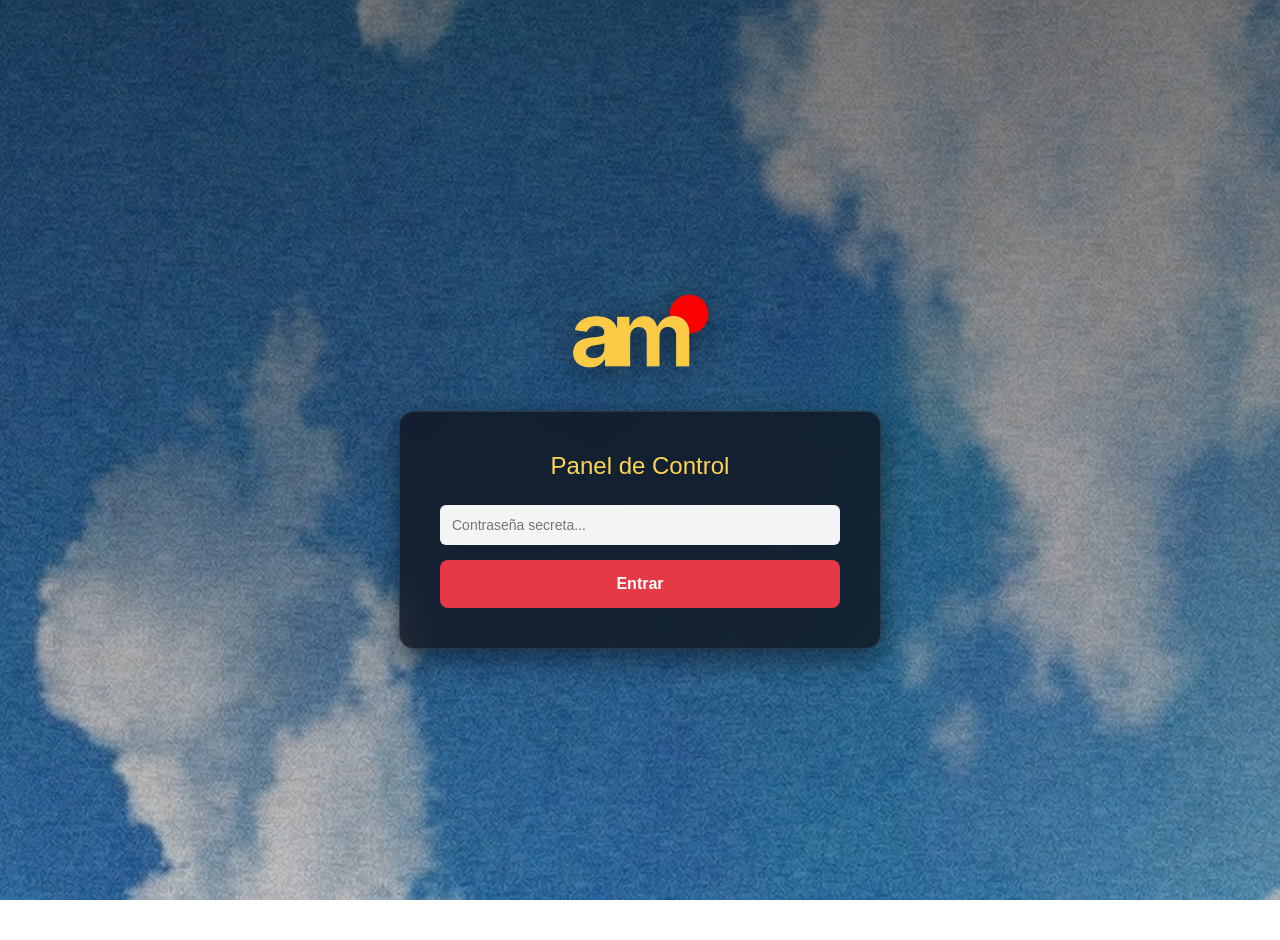
<file: admin/admin.html>
<!DOCTYPE html>
<html lang="es">
<head>
    <meta charset="UTF-8">
    <title>Panel Privado - About Marketing</title>
     <link rel="icon" type="image/png" href="Imagenes/favi.png?v=1.2">
    <link rel="stylesheet" href="../css/style_admin.css">
</head>
<body>
    <div class="admin-logo-header">
        <img src="../Imagenes/favi.png">
    </div>


    <div id="login-container" class="admin-container" style="max-width: 400px;">
        <h2 style="text-align: center;">Panel de Control</h2>
        <div class="admin-form">
            <input type="password" id="password-input" placeholder="Contraseña secreta...">
            <button id="login-btn" class="admin-btn">Entrar</button>
            <p id="error-msg" style="color: red; text-align: center; display: none; margin-top: 15px;">❌ Contraseña incorrecta.</p>
        </div>
    </div>

    <div id="panel-container" class="admin-container" style="display: none;">
        <h2 style="text-align: center;">Panel de Administración</h2>
        <div style="display: flex; gap: 40px; flex-wrap: wrap;">
            
            <div style="flex: 1; min-width: 300px;">
                <h3>➕ Añadir Nuevo</h3>
                <form id="add-speaker-form" class="admin-form">
                    <label>Nombre:</label>
                    <input type="text" id="nombre" required>
                    
                    <label>Rol:</label>
                    <input type="text" id="rol" required>

                    <label>Fecha de la ponencia:</label>
                    <input type="date" id="fecha" required>
                    
                    <label>Hora de inicio:</label>
                    <input type="time" id="hora" required>
                    
                  <label>Imagen del Ponente:</label>
                    <input type="file" id="imagenFondo" accept="image/*" required>
                    
                    <label>Vídeo:</label>
                    <input type="text" id="video" value="../Recursos/video.mp4">
                    
                    <label>Etiquetas:</label>
                    <input type="text" id="etiquetas" placeholder="SEO, IA...">
                
                    <label>LinkedIn (URL):</label>
                    <input type="text" id="linkedin" placeholder="https://linkedin.com/in/...">
                
                    <label>Instagram (URL):</label>
                    <input type="text" id="instagram" placeholder="https://instagram.com/...">
                    <label>Bio:</label>
                    <textarea id="bio" rows="3" required></textarea>
                    <button type="submit" class="admin-btn">Subir a GitHub</button>
                </form>
            </div>

            <div style="flex: 1; min-width: 300px;">
                <h3>🗑️ Gestionar Existentes</h3>
                <div id="speakers-list" style="max-height: 500px; overflow-y: auto;">
                    <p>Cargando s...</p>
                </div>
            </div>

        </div>
    </div>
<div id="token-modal" style="display:none; position:fixed; top:0; left:0; width:100%; height:100%; background:rgba(0,0,0,0.7); z-index:9999; justify-content:center; align-items:center; backdrop-filter: blur(5px);">
        <div style="background: rgba(15, 20, 30, 0.9); padding: 30px; border-radius: 15px; border: 1px solid rgba(255, 255, 255, 0.1); width: 90%; max-width: 400px; box-shadow: 0 15px 35px rgba(0,0,0,0.5); text-align: center;">
            <h3 style="color: rgb(255, 212, 82); margin-top: 0;">🔐 Token de Acceso</h3>
            <p style="color: white; font-size: 14px; margin-bottom: 20px;">Pega tu GitHub Token. Se ocultará automáticamente.</p>

            <input type="password" id="token-input-field" placeholder="ghp_xxxxxxxxxxxx" 
                   style="width: 100%; padding: 12px; border-radius: 8px; border: none; margin-bottom: 20px; box-sizing: border-box; font-size: 16px;">

            <button id="confirm-token-btn" class="admin-btn">Entrar al Panel</button>
        </div>
    </div>
    <script src="admin.js?v=redes"></script>
</body>
</html>
</file>
<file: css/style_admin.css>
/* ==========================================
   1. AJUSTES DEL BODY Y FONDO
   ========================================== */
body {
    font-family: 'Inter', sans-serif;
    /* GRADIENTE CORREGIDO: Oscuro arriba (0.85) a más claro abajo (0.2) */
    background-image: linear-gradient(to bottom, rgba(0, 0, 0, 0.5) 0%, rgba(0, 0, 0, 0.2) 100%), url('../Imagenes/fondo-grok.jpg');
    background-size: cover;
    background-position: center;
    background-attachment: fixed;
    background-repeat: no-repeat;
    margin: 0;
    padding: 20px;
    min-height: 100vh;
    display: flex;
    flex-direction: column;
    justify-content: center; /* ESTO CENTRA EL PANEL VERTICALMENTE */
    align-items: center;
    overflow-y: auto;
}

/* LOGO SIEMPRE ARRIBA Y CENTRADO */
.admin-logo-header {
    margin-bottom: 30px;
    width: 100%;
    display: flex;
    justify-content: center;
}

.admin-logo-header img {
    width: 150px !important;
    filter: drop-shadow(0 5px 15px rgba(0,0,0,0.5));
}

/* ==========================================
   2. CONTENEDOR LOGIN (RECUPERADO EL TONO ORIGINAL)
   ========================================== */
#login-container {
    padding: 40px;
    border-radius: 15px;
    box-shadow: 0 10px 30px rgba(0, 0, 0, 0.5);
    width: 90%;
    max-width: 450px;
    backdrop-filter: blur(10px);
    background: rgba(15, 20, 30, 0.8); /* EL COLOR TRANSLÚCIDO EXACTO ORIGINAL */
    border: 1px solid rgba(255, 255, 255, 0.1);
    text-align: center;
}

#login-container h2 {
    font-family: 'Horizon', sans-serif; /* FUENTE AÑADIDA */
    color: rgb(255, 212, 82);
    font-weight: normal;
    margin-top: 0;
    margin-bottom: 25px;
}

/* ==========================================
   3. EL PANEL PRINCIPAL (DOS COLUMNAS RECUPERADAS)
   ========================================== */
/* ==========================================
   3. EL PANEL PRINCIPAL (HECHO MÁS ESTRECHO Y COMPACTO)
   ========================================== */
#panel-container {
    display: none; /* Se activa con JS */
    flex-direction: row; 
    flex-wrap: wrap; 
    justify-content: center; 
    align-items: flex-start;
    gap: 30px; /* CAMBIO: Reducido de 50px a 30px para juntar las columnas */
    width: 90%;
    max-width: 850px; /* CAMBIO CLAVE: Antes era 1250px. Ahora es mucho más delgado */
    padding: 35px 40px;
    background: rgba(15, 20, 30, 0.9);
    backdrop-filter: blur(15px);
    border-radius: 20px;
    border: 1px solid rgba(255, 255, 255, 0.1);
    box-shadow: 0 20px 50px rgba(0,0,0,0.5);
}

/* Título de Administración */
#panel-container h2:first-child {
    font-family: 'Horizon', sans-serif; 
    flex: 0 0 100%; 
    text-align: center;
    margin-top: 0;
    font-size: 1.8rem; /* Un pelín más pequeño para que encaje elegante */
    color: rgb(255, 212, 82);
    border-bottom: 2px solid rgba(255, 212, 82, 0.3);
    padding-bottom: 15px;
    margin-bottom: 20px;
}

/* Columna Izquierda: Formulario */
.admin-form {
    flex: 1; /* Se reparte el espacio al 50% con la otra columna */
    min-width: 280px; /* Evita que se rompa en móviles */
}

/* Columna Derecha: Lista Gestión */
#speakers-list-container, #panel-container > div > div:nth-child(2) {
    flex: 1; /* Se reparte el espacio al 50% con la otra columna */
    min-width: 280px;
    max-height: 65vh; /* Ajuste para que la lista no estire el panel infinitamente */
    overflow-y: auto;
    padding-right: 10px;
}
/* ==========================================
   4. TÍTULOS DE SECCIÓN, INPUTS, LABELS Y BOTONES
   ========================================== */
h3 {
    color: rgb(255, 212, 82);
    margin-bottom: 20px;
    border-bottom: 1px solid rgba(255, 212, 82, 0.2);
    padding-bottom: 8px;
}

/* RECUPERADOS LOS TEXTOS DE LOS CAMPOS */
label {
    color: rgb(255, 212, 82);
    display: block;
    margin-bottom: 5px;
    font-weight: bold;
    font-size: 14px;
}

input, textarea {
    width: 100%;
    padding: 12px;
    margin-bottom: 15px;
    border-radius: 6px;
    border: none;
    background: rgba(255, 255, 255, 0.95);
    color: #333;
    box-sizing: border-box;
    font-size: 14px;
    font-family: 'Inter', sans-serif;
}

.admin-btn {
    background: #e63946;
    color: white;
    padding: 15px;
    border: none;
    border-radius: 8px;
    width: 100%;
    font-weight: bold;
    cursor: pointer;
    font-size: 16px;
    transition: background 0.2s, transform 0.2s;
}

.admin-btn:hover {
    background: #d62828;
    transform: scale(1.02);
}

/* ==========================================
   5. LISTA DE PONENTES (ESTILO BLANCO)
   ========================================== */
#speakers-list div {
    background: white !important;
    color: #333 !important;
    padding: 15px;
    margin-bottom: 12px;
    border-radius: 10px;
    display: flex;
    justify-content: space-between;
    align-items: center;
    box-shadow: 0 4px 6px rgba(0,0,0,0.1);
}

/* ==========================================
   6. MODAL DE SEGURIDAD (TOKEN)
   ========================================== */
#token-modal input[type="password"] {
    background: white;
    color: black;
    text-align: center;
    letter-spacing: 5px;
    font-size: 20px;
}

/* ==========================================
   7. RESPONSIVE
   ========================================== */
@media (max-width: 850px) {
    #panel-container {
        flex-direction: column;
        align-items: center;
    }
    .admin-form, #speakers-list-container, #panel-container > div > div:nth-child(2) {
        width: 100%;
        max-width: 100%;
        flex: none;
    }
}
</file>
